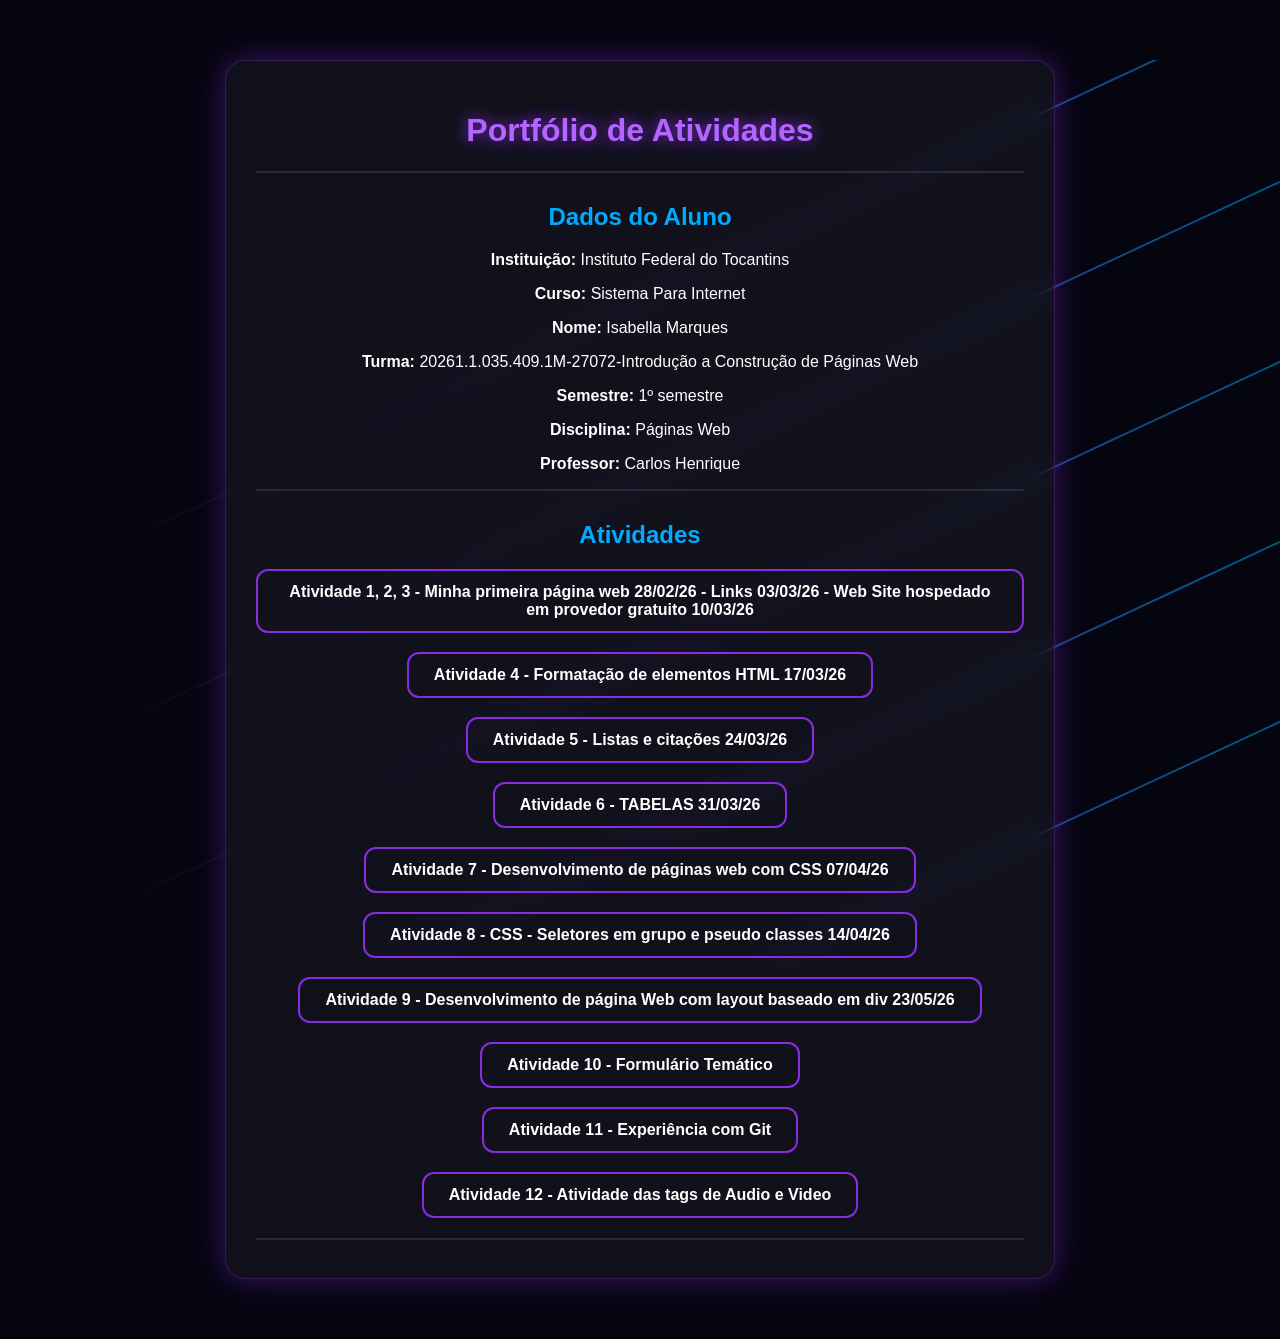
<file: index.html>
<!DOCTYPE html>
<html lang="pt-br">
<head>
    
    <title>Portfólio de Atividades</title>

    <style>
        body {
            margin: 0;
            font-family: Arial, sans-serif;
            color: white;
            background: #050510;
            overflow-x: hidden;
        }
        .background {
            position: fixed;
            width: 100%;
            height: 100%;
            z-index: -1;
            overflow: hidden;
        }

        .linha {
            position: absolute;
            width: 150%;
            height: 2px;
            background: linear-gradient(90deg, transparent, #8a2be2, #00aaff, transparent);
            transform: rotate(-25deg);
            animation: mover 8s linear infinite;
            opacity: 0.5;
        }

        .linha:nth-child(1) { top: 10%; animation-delay: 0s; }
        .linha:nth-child(2) { top: 30%; animation-delay: 2s; }
        .linha:nth-child(3) { top: 50%; animation-delay: 4s; }
        .linha:nth-child(4) { top: 70%; animation-delay: 1s; }
        .linha:nth-child(5) { top: 90%; animation-delay: 3s; }

        @keyframes mover {
            from { transform: translateX(-60%) rotate(-25deg); }
            to { transform: translateX(0%) rotate(-25deg); }
        }

        .container {
            width: 60%;
            margin: 60px auto;
            padding: 30px;
            border-radius: 20px;
            text-align: center;

            background: rgba(255, 255, 255, 0.05);
            backdrop-filter: blur(15px);

            box-shadow: 0 0 30px rgba(138, 43, 226, 0.4);
            border: 1px solid rgba(138, 43, 226, 0.3);
        }

        h1 {
            color: #b266ff;
            text-shadow: 0 0 15px #8a2be2;
        }

        h2 {
            margin-top: 30px;
            color: #00aaff;
        }

        hr {
            border: 1px solid rgba(255,255,255,0.1);
        }

        ul {
            list-style: none;
            padding: 0;
        }

        li {
            margin: 15px 0;
        }

        a {
            display: inline-block;
            padding: 12px 25px;
            background: transparent;
            color: #fff;
            text-decoration: none;
            border-radius: 12px;
            font-weight: bold;
            transition: 0.3s;
            border: 2px solid #8a2be2;
            position: relative;
            overflow: hidden;
        }

        a::before {
            content: "";
            position: absolute;
            width: 0%;
            height: 100%;
            left: 0;
            top: 0;
            background: linear-gradient(90deg, #8a2be2, #00aaff);
            transition: 0.4s;
            z-index: -1;
        }

        a:hover::before {
            width: 100%;
        }

        a:hover {
            transform: scale(1.08);
            box-shadow: 0 0 20px #8a2be2;
        }

        footer {
            margin-top: 20px;
            font-size: 14px;
            color: #aaa;
        }
    </style>
</head>

<body>

    <div class="background">
        <div class="linha"></div>
        <div class="linha"></div>
        <div class="linha"></div>
        <div class="linha"></div>
        <div class="linha"></div>
    </div>

    <div class="container">

        <h1> Portfólio de Atividades</h1>

        <hr>

        <h2> Dados do Aluno</h2>
        <p><strong>Instituição:</strong> Instituto Federal do Tocantins</p>
        <p><strong>Curso:</strong> Sistema Para Internet</p>
        <p><strong>Nome:</strong> Isabella Marques</p>
        <p><strong>Turma:</strong> 20261.1.035.409.1M-27072-Introdução a Construção de Páginas Web</p>
        <p><strong>Semestre:</strong> 1º semestre</p>
        <p><strong>Disciplina:</strong> Páginas Web</p>
        <p><strong>Professor:</strong> Carlos Henrique</p>

        <hr>

        <h2> Atividades</h2>

        <ul>
           
            <li><a href="https://isabellasouza4-wq.github.io/Projeto-X-Motos-/" target="_blank" rel="noopener noreferrer">Atividade 1, 2, 3 - Minha primeira página web 28/02/26 - Links 03/03/26 - Web Site hospedado em provedor gratuito 10/03/26 </a></li>

            <li><a href="https://isabellasouza4-wq.github.io/site-cinema-velozes-e-furiosos-7/" target="_blank" rel="noopener noreferrer">Atividade 4 - Formatação de elementos HTML 17/03/26</a></li>

            <li><a href="https://isabellasouza4-wq.github.io/Evo-Tec-Redes-Comp/" target="_blank" rel="noopener noreferrer">Atividade 5 - Listas e citações 24/03/26</a></li>

            <li><a href="https://isabellasouza4-wq.github.io/Portal-de-Concurso-Publico/" target="_blank" rel="noopener noreferrer">Atividade 6 - TABELAS 31/03/26</a></li>

            <li><a href="https://isabellasouza4-wq.github.io/Site-Esportes/" target="_blank" rel="noopener noreferrer"> Atividade 7 - Desenvolvimento de páginas web com CSS 07/04/26</a></li>

            <li><a href="https://isabellasouza4-wq.github.io/Harry-Potter/index.html" target="_blank" rel="noopener noreferrer"> Atividade 8 - CSS - Seletores em grupo e pseudo classes 14/04/26</a></li>

            <li><a href="https://isabellasouza4-wq.github.io/Honda-Civic/" target="_black" rel="noopener noreferrer"> Atividade 9 - Desenvolvimento de página Web com layout baseado em div 23/05/26</a></li>

            <li><a href="https://isabellasouza4-wq.github.io/Formulario-Harry-Potter/" target="_blank" rel="noopener noreferrer"> Atividade 10 - Formulário Temático</a></li>

            <li><a href="1606/experiencia-git.html" target="_blank" rel="noopener noreferrer"> Atividade 11 - Experiência com Git</a></li>
            
            <li><a href="1906/index.html" target="_blank" rel="noopener noreferrer"> Atividade 12 - Atividade das tags de Audio e Video</a></li>
        </ul>

        <hr>

    </div>

</body>
</html>
</file>
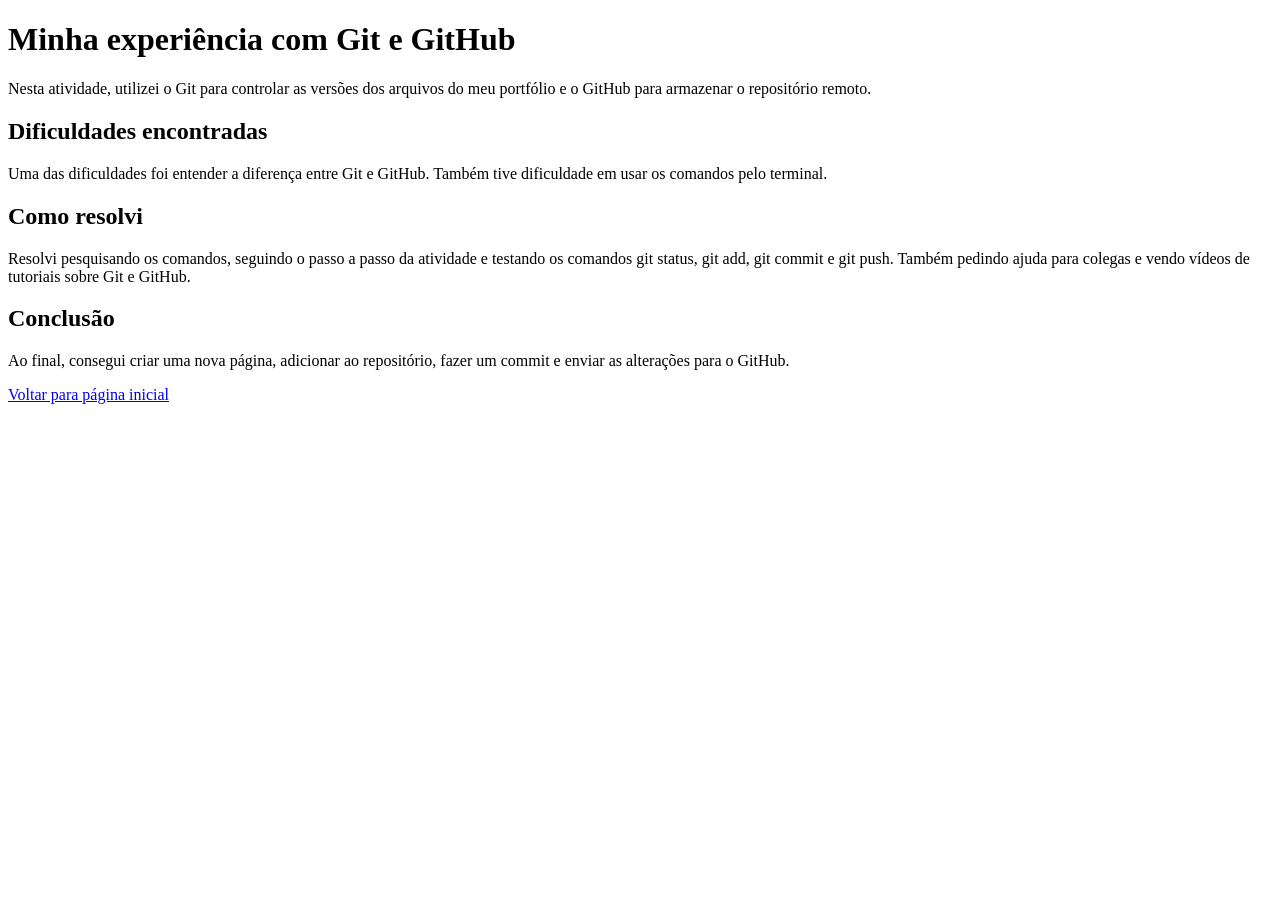
<file: 1606/experiencia-git.html>
<!DOCTYPE html>
<html lang="pt-BR">
<head>
 <meta charset="UTF-8">
 <title>Minha experiência com Git</title>
</head>
<body>
 <h1>Minha experiência com Git e GitHub</h1>
 <p>
 Nesta atividade, utilizei o Git para controlar as versões dos arquivos
 do meu portfólio e o GitHub para armazenar o repositório remoto.
 </p>
 <h2>Dificuldades encontradas</h2>
 <p>
 Uma das dificuldades foi entender a diferença entre Git e GitHub.
 Também tive dificuldade em usar os comandos pelo terminal.
 </p>
 <h2>Como resolvi</h2>
 <p>
 Resolvi pesquisando os comandos, seguindo o passo a passo da atividade
 e testando os comandos git status, git add, git commit e git push.
 Também pedindo ajuda para colegas e vendo vídeos de tutoriais sobre Git e GitHub.
 </p>
 <h2>Conclusão</h2>
 <p>
 Ao final, consegui criar uma nova página, adicionar ao repositório,
 fazer um commit e enviar as alterações para o GitHub.
 </p>
 <p>
 <a href="../index.html">Voltar para página inicial</a>
 </p>
</body>
</html>
</file>
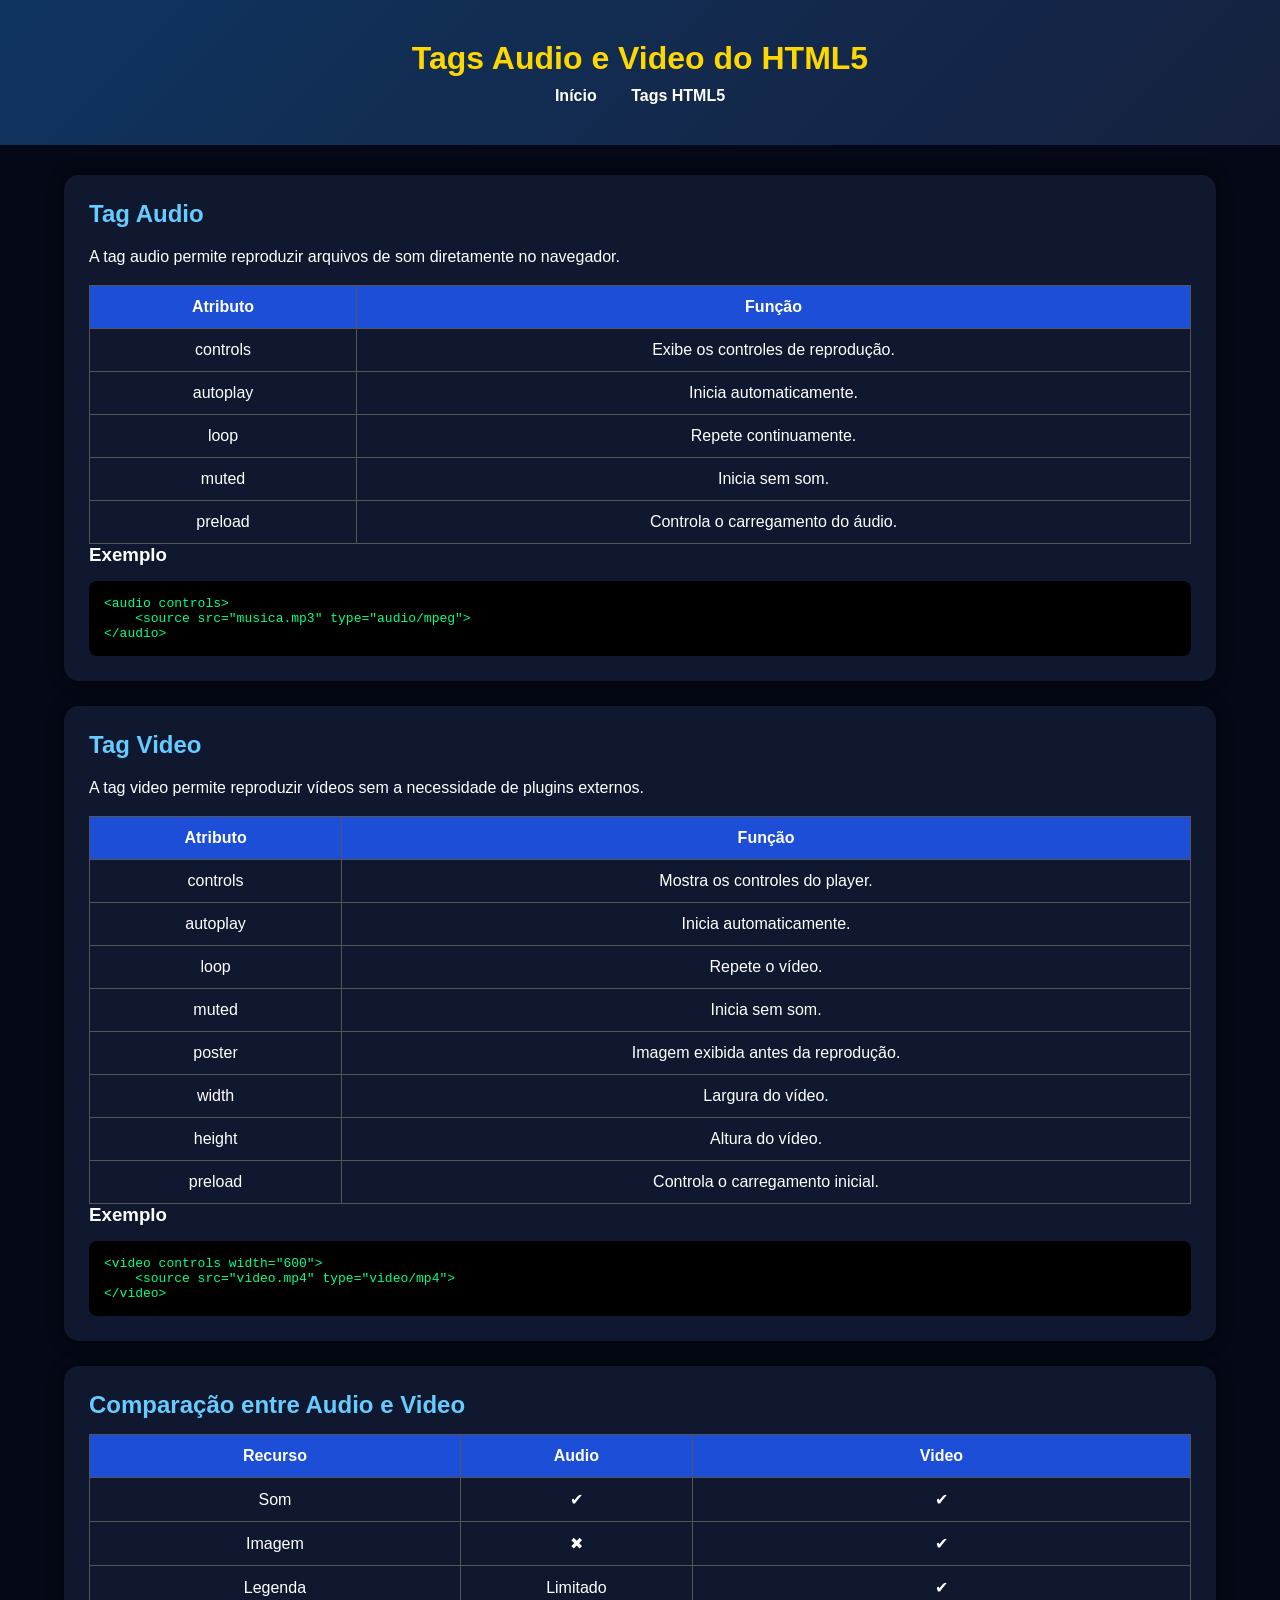
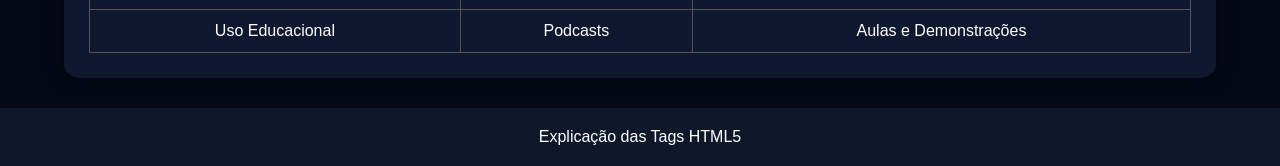
<file: 1906/multimidia.html>
<!DOCTYPE html>
<html lang="pt-BR">
<head>
    <meta charset="UTF-8">
    <meta name="viewport" content="width=device-width, initial-scale=1.0">
    <title>Tags Audio e Video</title>
    <link rel="stylesheet" href="css/style.css">
</head>
<body>

<header>
    <h1> Tags Audio e Video do HTML5</h1>

    <nav>
        <a href="index.html">Início</a>
        <a href="multimidia.html">Tags HTML5</a>
    </nav>
</header>

<main>

<section class="card">

<h2>Tag Audio</h2>

<p>
A tag audio permite reproduzir arquivos de som diretamente no navegador.
</p>

<table>
<tr>
<th>Atributo</th>
<th>Função</th>
</tr>

<tr>
<td>controls</td>
<td>Exibe os controles de reprodução.</td>
</tr>

<tr>
<td>autoplay</td>
<td>Inicia automaticamente.</td>
</tr>

<tr>
<td>loop</td>
<td>Repete continuamente.</td>
</tr>

<tr>
<td>muted</td>
<td>Inicia sem som.</td>
</tr>

<tr>
<td>preload</td>
<td>Controla o carregamento do áudio.</td>
</tr>

</table>

<h3>Exemplo</h3>

<pre>
&lt;audio controls&gt;
    &lt;source src="musica.mp3" type="audio/mpeg"&gt;
&lt;/audio&gt;
</pre>

</section>

<section class="card">

<h2>Tag Video</h2>

<p>
A tag video permite reproduzir vídeos sem a necessidade de plugins externos.
</p>

<table>

<tr>
<th>Atributo</th>
<th>Função</th>
</tr>

<tr>
<td>controls</td>
<td>Mostra os controles do player.</td>
</tr>

<tr>
<td>autoplay</td>
<td>Inicia automaticamente.</td>
</tr>

<tr>
<td>loop</td>
<td>Repete o vídeo.</td>
</tr>

<tr>
<td>muted</td>
<td>Inicia sem som.</td>
</tr>

<tr>
<td>poster</td>
<td>Imagem exibida antes da reprodução.</td>
</tr>

<tr>
<td>width</td>
<td>Largura do vídeo.</td>
</tr>

<tr>
<td>height</td>
<td>Altura do vídeo.</td>
</tr>

<tr>
<td>preload</td>
<td>Controla o carregamento inicial.</td>
</tr>

</table>

<h3>Exemplo</h3>

<pre>
&lt;video controls width="600"&gt;
    &lt;source src="video.mp4" type="video/mp4"&gt;
&lt;/video&gt;
</pre>

</section>

<section class="card">

<h2>Comparação entre Audio e Video</h2>

<table>

<tr>
<th>Recurso</th>
<th>Audio</th>
<th>Video</th>
</tr>

<tr>
<td>Som</td>
<td>✔</td>
<td>✔</td>
</tr>

<tr>
<td>Imagem</td>
<td>✖</td>
<td>✔</td>
</tr>

<tr>
<td>Legenda</td>
<td>Limitado</td>
<td>✔</td>
</tr>

<tr>
<td>Uso Educacional</td>
<td>Podcasts</td>
<td>Aulas e Demonstrações</td>
</tr>

</table>

</section>

</main>

<footer>
    <p>Explicação das Tags HTML5</p>
</footer>

</body>
</html>
</file>
<file: 1906/css/style.css>
*{
    margin:0;
    padding:0;
    box-sizing:border-box;
}

body{
    font-family:Verdana, sans-serif;
    background:#050816;
    color:white;
}

header{
    background:linear-gradient(135deg,#0f3460,#16213e);
    text-align:center;
    padding:40px;
}

header h1{
    color:#ffd700;
    margin-bottom:10px;
}

header p{
    margin-bottom:20px;
}

nav a{
    color:white;
    text-decoration:none;
    margin:0 15px;
    font-weight:bold;
}

nav a:hover{
    color:#ffd700;
}

main{
    width:90%;
    max-width:1200px;
    margin:30px auto;
}

.card{
    background:#10182f;
    margin-bottom:25px;
    padding:25px;
    border-radius:15px;
    box-shadow:0 0 15px rgba(0,0,0,0.5);
}

.card h2{
    color:#66ccff;
    margin-bottom:15px;
}

.card p{
    line-height:1.7;
}

audio,
video,
iframe{
    display:block;
    margin:20px auto;
    max-width:100%;
}

ul{
    margin-left:25px;
    margin-top:15px;
}

li{
    margin-bottom:10px;
}

table{
    width:100%;
    border-collapse:collapse;
    margin-top:15px;
}

table th{
    background:#1d4ed8;
    color:white;
}

table th,
table td{
    border:1px solid #555;
    padding:12px;
    text-align:center;
}

pre{
    background:#000;
    color:#00ff88;
    padding:15px;
    margin-top:15px;
    border-radius:8px;
    overflow:auto;
}

footer{
    background:#0f172a;
    text-align:center;
    padding:20px;
    margin-top:30px;
}
</file>
